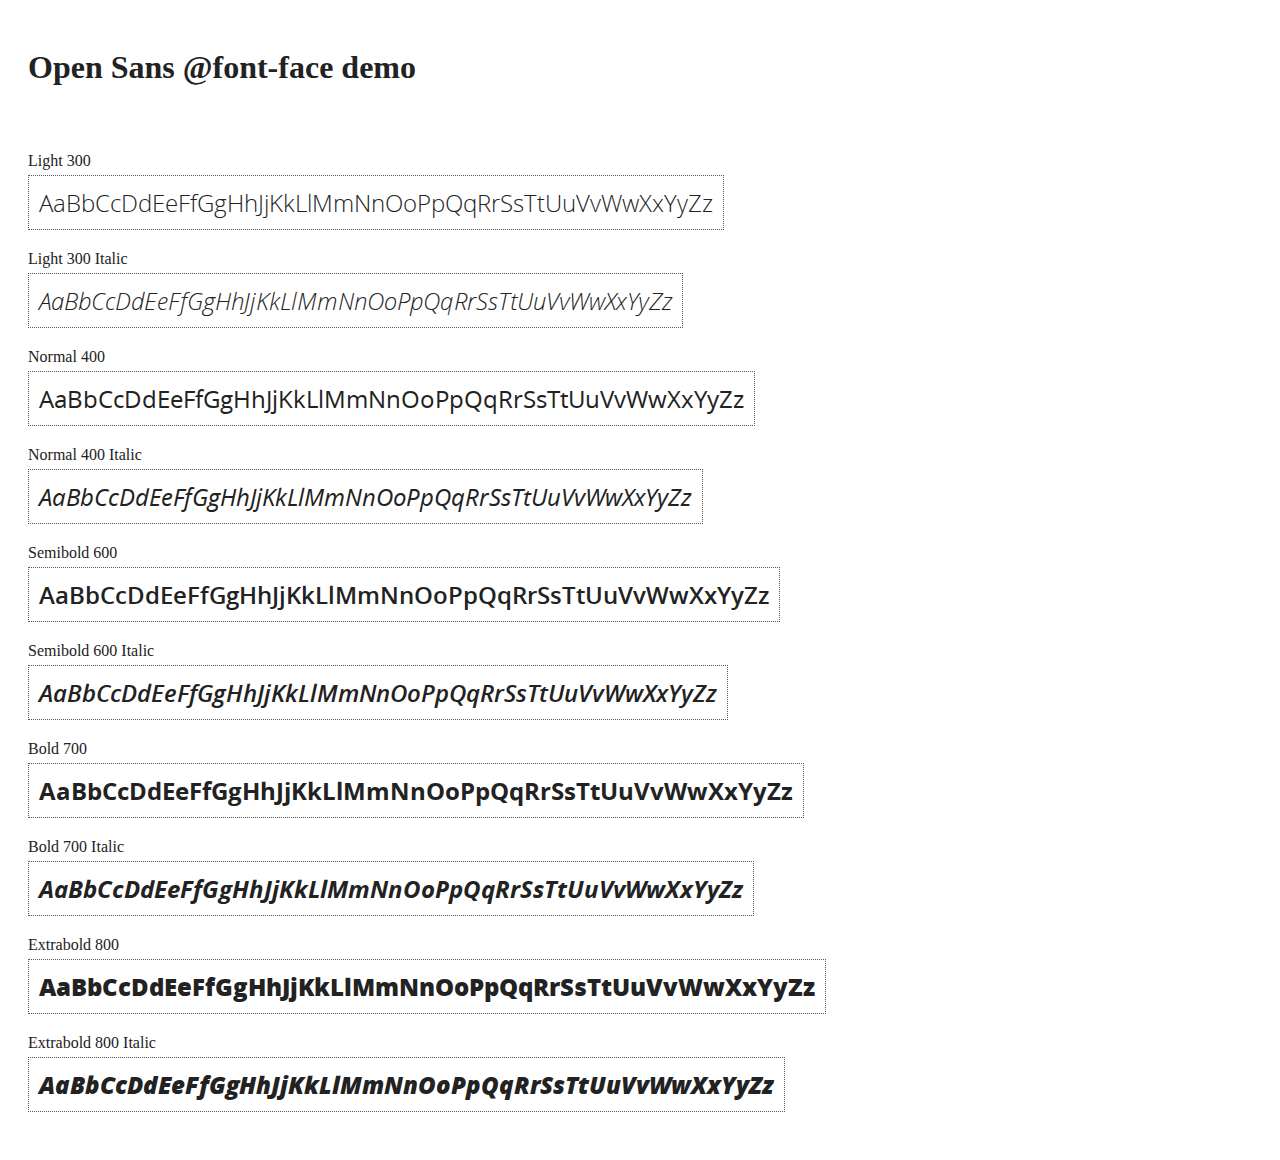
<file: public/scripts/docs/components/open-sans-fontface-1.0.4/index.html>
<!DOCTYPE html>
<html>
	<head>
		<title>Open Sans @font-face demo</title>
		<meta charset="UTF-8" />
		<link rel="stylesheet" href="open-sans.css" type="text/css" />
		<style>
		body {
			padding: 20px;
			color: #222;
			background: #fff;
		}

		span { display: block; }

		.font-demo {
			display: inline-block;
			margin: 5px 0 20px;
			padding: 10px;
			border: 1px dotted #555;
			font-family: 'Open Sans';
			font-size: 24px;
		}
		</style>
	</head>
	<body>
		<h1>Open Sans @font-face demo</h1>
		<div style="margin-bottom:20px">
			<iframe src="http://ghbtns.com/github-btn.html?user=FontFaceKit&amp;repo=open-sans&amp;type=watch&amp;count=true"
					style="width:110px;height:20px;border:0"></iframe>
			<iframe src="http://ghbtns.com/github-btn.html?user=FontFaceKit&amp;repo=open-sans&amp;type=fork&amp;count=true"
					style="width:95px;height:20px;border:0"></iframe>
		</div>

		<span>Light 300</span>
		<div class="font-demo" style="font-weight:300">
			AaBbCcDdEeFfGgHhJjKkLlMmNnOoPpQqRrSsTtUuVvWwXxYyZz
		</div>

		<span>Light 300 Italic</span>
		<div class="font-demo" style="font-weight:300;font-style:italic">
			AaBbCcDdEeFfGgHhJjKkLlMmNnOoPpQqRrSsTtUuVvWwXxYyZz
		</div>

		<span>Normal 400</span>
		<div class="font-demo">
			AaBbCcDdEeFfGgHhJjKkLlMmNnOoPpQqRrSsTtUuVvWwXxYyZz
		</div>

		<span>Normal 400 Italic</span>
		<div class="font-demo" style="font-style:italic">
			AaBbCcDdEeFfGgHhJjKkLlMmNnOoPpQqRrSsTtUuVvWwXxYyZz
		</div>

		<span>Semibold 600</span>
		<div class="font-demo" style="font-weight:600">
			AaBbCcDdEeFfGgHhJjKkLlMmNnOoPpQqRrSsTtUuVvWwXxYyZz
		</div>

		<span>Semibold 600 Italic</span>
		<div class="font-demo" style="font-weight:600;font-style:italic">
			AaBbCcDdEeFfGgHhJjKkLlMmNnOoPpQqRrSsTtUuVvWwXxYyZz
		</div>

		<span>Bold 700</span>
		<div class="font-demo" style="font-weight:700">
			AaBbCcDdEeFfGgHhJjKkLlMmNnOoPpQqRrSsTtUuVvWwXxYyZz
		</div>

		<span>Bold 700 Italic</span>
		<div class="font-demo" style="font-weight:700;font-style:italic">
			AaBbCcDdEeFfGgHhJjKkLlMmNnOoPpQqRrSsTtUuVvWwXxYyZz
		</div>

		<span>Extrabold 800</span>
		<div class="font-demo" style="font-weight:800">
			AaBbCcDdEeFfGgHhJjKkLlMmNnOoPpQqRrSsTtUuVvWwXxYyZz
		</div>

		<span>Extrabold 800 Italic</span>
		<div class="font-demo" style="font-weight:800;font-style:italic">
			AaBbCcDdEeFfGgHhJjKkLlMmNnOoPpQqRrSsTtUuVvWwXxYyZz
		</div>
	</body>
</html>
</file>
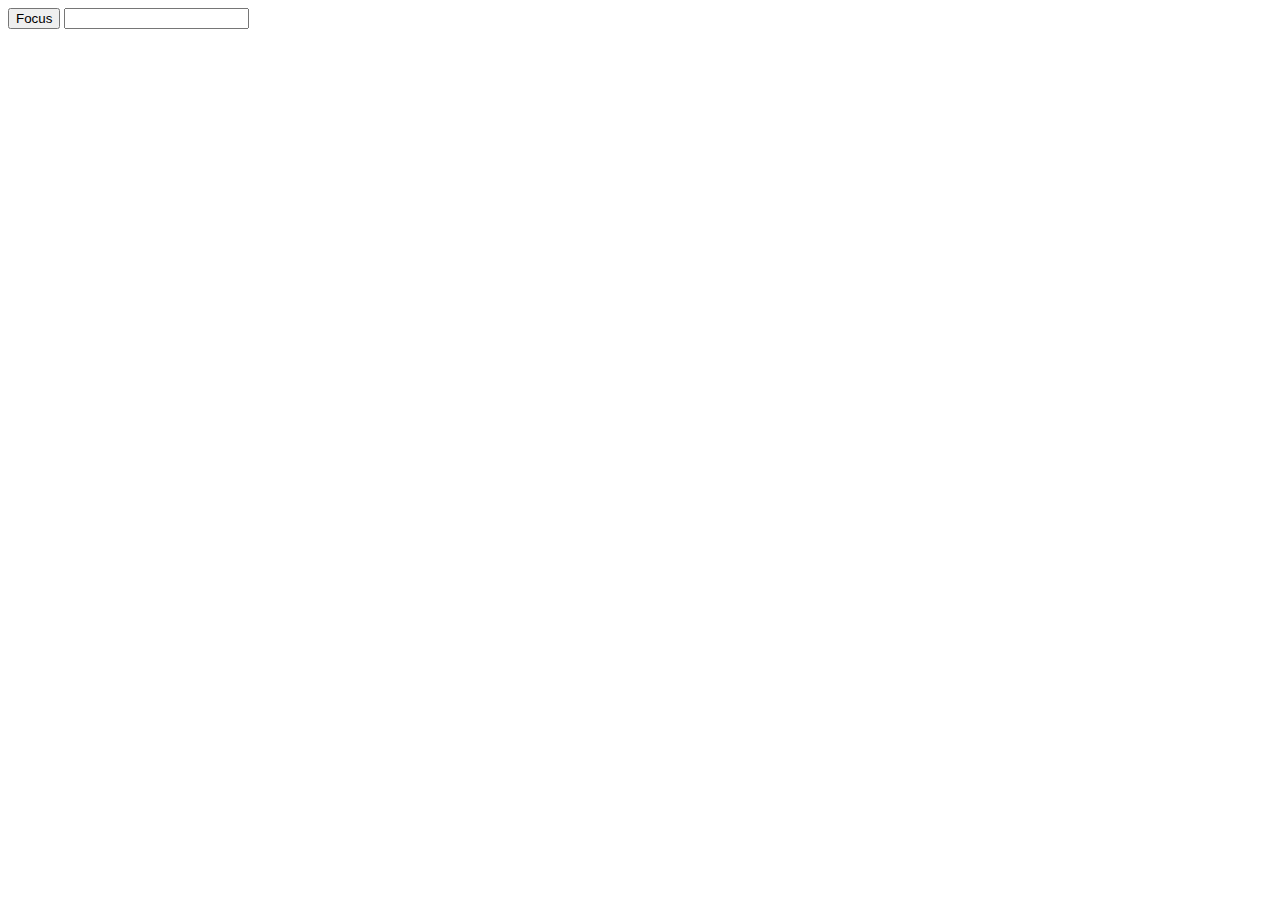
<file: public/scripts/docs/examples/example-error-$rootScope-inprog/index.html>
<!doctype html>
<html lang="en">
<head>
  <meta charset="UTF-8">
  <title>Example - example-error-$rootScope-inprog</title>
  

  <script src="../../../angular.min.js"></script>
  <script src="app.js"></script>
  

  
</head>
<body ng-app="app">
    <button ng-click="focusInput = true">Focus</button>
  <input ng-focus="count = count + 1" set-focus-if="focusInput" />
</body>
</html>
</file>
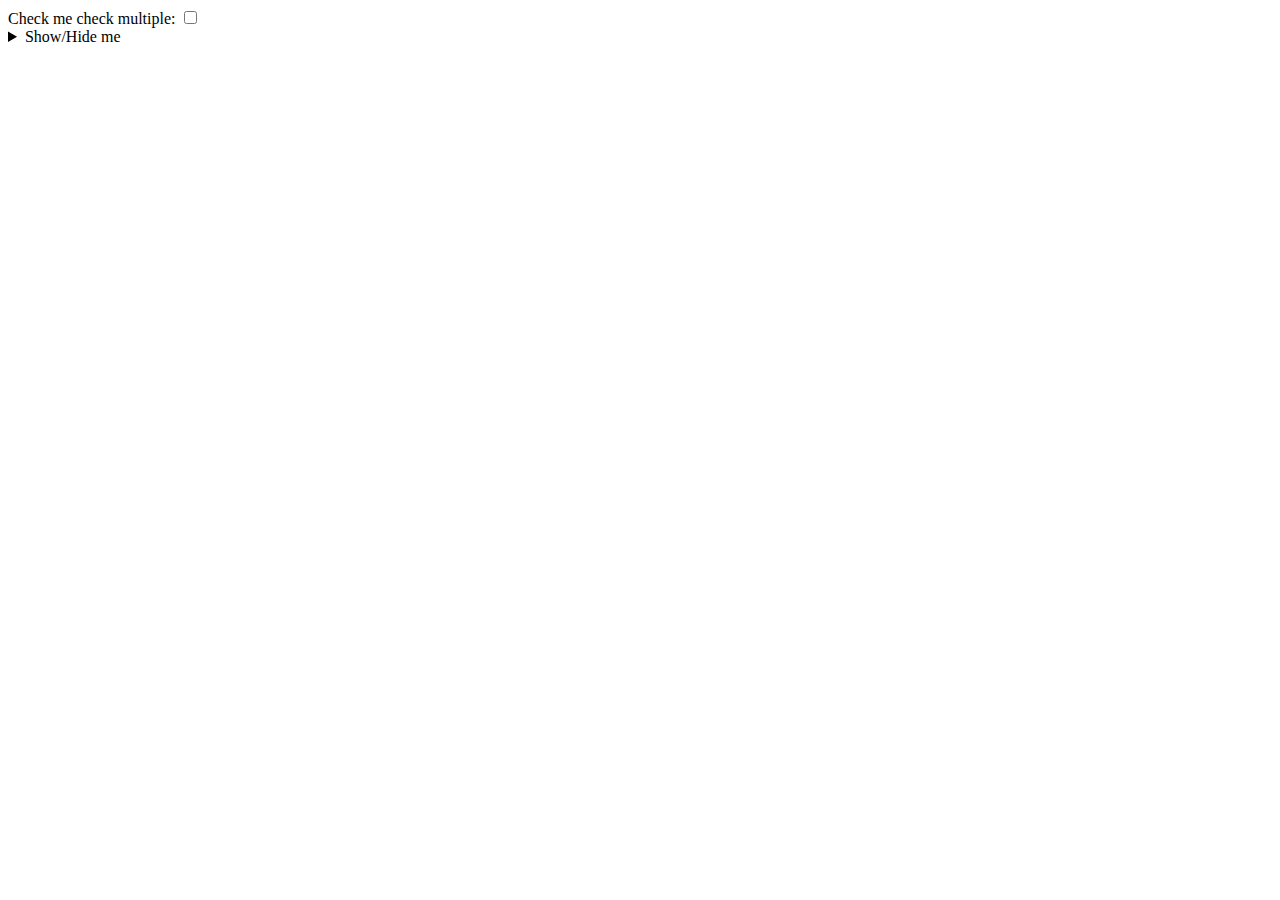
<file: public/scripts/docs/examples/example-example10/index.html>
<!doctype html>
<html lang="en">
<head>
  <meta charset="UTF-8">
  <title>Example - example-example10</title>
  

  <script src="../../../angular.min.js"></script>
  

  
</head>
<body ng-app="">
    Check me check multiple: <input type="checkbox" ng-model="open"><br/>
  <details id="details" ng-open="open">
     <summary>Show/Hide me</summary>
  </details>
</body>
</html>
</file>
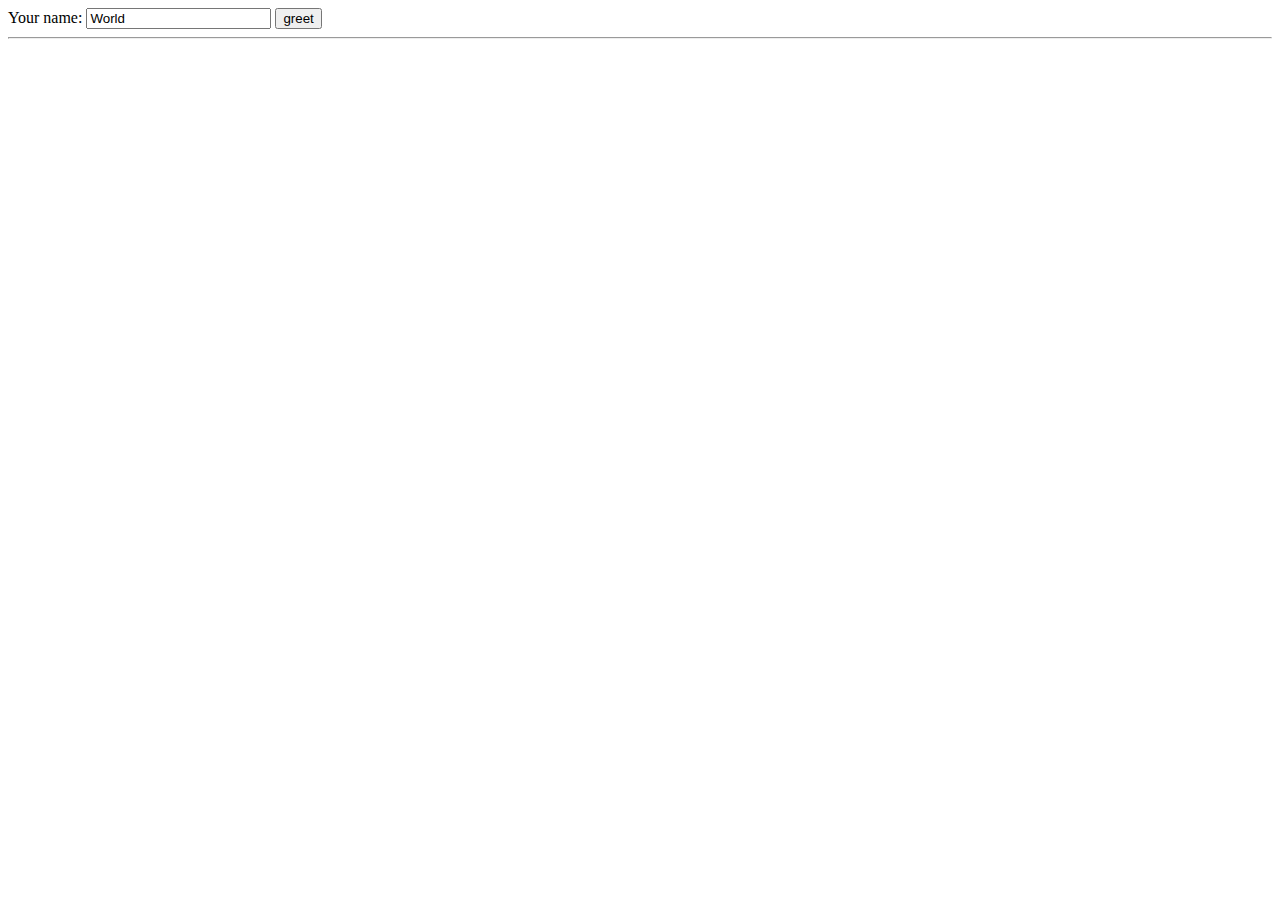
<file: public/scripts/docs/examples/example-example102/index.html>
<!doctype html>
<html lang="en">
<head>
  <meta charset="UTF-8">
  <title>Example - example-example102</title>
  

  <script src="../../../angular.min.js"></script>
  <script src="script.js"></script>
  

  
</head>
<body ng-app="scopeExample">
    <div ng-controller="MyController">
    Your name:
      <input type="text" ng-model="username">
      <button ng-click='sayHello()'>greet</button>
    <hr>
    {{greeting}}
  </div>
</body>
</html>
</file>
<file: public/scripts/docs/components/open-sans-fontface-1.0.4/open-sans.css>
/* Open Sans @font-face kit */

/* BEGIN Light */
@font-face {
  font-family: 'Open Sans';
  src: url('fonts/Light/OpenSans-Light.eot');
  src: url('fonts/Light/OpenSans-Light.eot?#iefix') format('embedded-opentype'),
       url('fonts/Light/OpenSans-Light.woff') format('woff'),
       url('fonts/Light/OpenSans-Light.ttf') format('truetype'),
       url('fonts/Light/OpenSans-Light.svg#OpenSansLight') format('svg');
  font-weight: 300;
  font-style: normal;
}
/* END Light */

/* BEGIN Light Italic */
@font-face {
  font-family: 'Open Sans';
  src: url('fonts/LightItalic/OpenSans-LightItalic.eot');
  src: url('fonts/LightItalic/OpenSans-LightItalic.eot?#iefix') format('embedded-opentype'),
       url('fonts/LightItalic/OpenSans-LightItalic.woff') format('woff'),
       url('fonts/LightItalic/OpenSans-LightItalic.ttf') format('truetype'),
       url('fonts/LightItalic/OpenSans-LightItalic.svg#OpenSansLightItalic') format('svg');
  font-weight: 300;
  font-style: italic;
}
/* END Light Italic */

/* BEGIN Regular */
@font-face {
  font-family: 'Open Sans';
  src: url('fonts/Regular/OpenSans-Regular.eot');
  src: url('fonts/Regular/OpenSans-Regular.eot?#iefix') format('embedded-opentype'),
       url('fonts/Regular/OpenSans-Regular.woff') format('woff'),
       url('fonts/Regular/OpenSans-Regular.ttf') format('truetype'),
       url('fonts/Regular/OpenSans-Regular.svg#OpenSansRegular') format('svg');
  font-weight: normal;
  font-style: normal;
}
/* END Regular */

/* BEGIN Italic */
@font-face {
  font-family: 'Open Sans';
  src: url('fonts/Italic/OpenSans-Italic.eot');
  src: url('fonts/Italic/OpenSans-Italic.eot?#iefix') format('embedded-opentype'),
       url('fonts/Italic/OpenSans-Italic.woff') format('woff'),
       url('fonts/Italic/OpenSans-Italic.ttf') format('truetype'),
       url('fonts/Italic/OpenSans-Italic.svg#OpenSansItalic') format('svg');
  font-weight: normal;
  font-style: italic;
}
/* END Italic */

/* BEGIN Semibold */
@font-face {
  font-family: 'Open Sans';
  src: url('fonts/Semibold/OpenSans-Semibold.eot');
  src: url('fonts/Semibold/OpenSans-Semibold.eot?#iefix') format('embedded-opentype'),
       url('fonts/Semibold/OpenSans-Semibold.woff') format('woff'),
       url('fonts/Semibold/OpenSans-Semibold.ttf') format('truetype'),
       url('fonts/Semibold/OpenSans-Semibold.svg#OpenSansSemibold') format('svg');
  font-weight: 600;
  font-style: normal;
}
/* END Semibold */

/* BEGIN Semibold Italic */
@font-face {
  font-family: 'Open Sans';
  src: url('fonts/SemiboldItalic/OpenSans-SemiboldItalic.eot');
  src: url('fonts/SemiboldItalic/OpenSans-SemiboldItalic.eot?#iefix') format('embedded-opentype'),
       url('fonts/SemiboldItalic/OpenSans-SemiboldItalic.woff') format('woff'),
       url('fonts/SemiboldItalic/OpenSans-SemiboldItalic.ttf') format('truetype'),
       url('fonts/SemiboldItalic/OpenSans-SemiboldItalic.svg#OpenSansSemiboldItalic') format('svg');
  font-weight: 600;
  font-style: italic;
}
/* END Semibold Italic */

/* BEGIN Bold */
@font-face {
  font-family: 'Open Sans';
  src: url('fonts/Bold/OpenSans-Bold.eot');
  src: url('fonts/Bold/OpenSans-Bold.eot?#iefix') format('embedded-opentype'),
       url('fonts/Bold/OpenSans-Bold.woff') format('woff'),
       url('fonts/Bold/OpenSans-Bold.ttf') format('truetype'),
       url('fonts/Bold/OpenSans-Bold.svg#OpenSansBold') format('svg');
  font-weight: bold;
  font-style: normal;
}
/* END Bold */

/* BEGIN Bold Italic */
@font-face {
  font-family: 'Open Sans';
  src: url('fonts/BoldItalic/OpenSans-BoldItalic.eot');
  src: url('fonts/BoldItalic/OpenSans-BoldItalic.eot?#iefix') format('embedded-opentype'),
       url('fonts/BoldItalic/OpenSans-BoldItalic.woff') format('woff'),
       url('fonts/BoldItalic/OpenSans-BoldItalic.ttf') format('truetype'),
       url('fonts/BoldItalic/OpenSans-BoldItalic.svg#OpenSansBoldItalic') format('svg');
  font-weight: bold;
  font-style: italic;
}
/* END Bold Italic */

/* BEGIN Extrabold */
@font-face {
  font-family: 'Open Sans';
  src: url('fonts/ExtraBold/OpenSans-ExtraBold.eot');
  src: url('fonts/ExtraBold/OpenSans-ExtraBold.eot?#iefix') format('embedded-opentype'),
       url('fonts/ExtraBold/OpenSans-ExtraBold.woff') format('woff'),
       url('fonts/ExtraBold/OpenSans-ExtraBold.ttf') format('truetype'),
       url('fonts/ExtraBold/OpenSans-ExtraBold.svg#OpenSansExtrabold') format('svg');
  font-weight: 800;
  font-style: normal;
}
/* END Extrabold */

/* BEGIN Extrabold Italic */
@font-face {
  font-family: 'Open Sans';
  src: url('fonts/ExtraBoldItalic/OpenSans-ExtraBoldItalic.eot');
  src: url('fonts/ExtraBoldItalic/OpenSans-ExtraBoldItalic.eot?#iefix') format('embedded-opentype'),
       url('fonts/ExtraBoldItalic/OpenSans-ExtraBoldItalic.woff') format('woff'),
       url('fonts/ExtraBoldItalic/OpenSans-ExtraBoldItalic.ttf') format('truetype'),
       url('fonts/ExtraBoldItalic/OpenSans-ExtraBoldItalic.svg#OpenSansExtraboldItalic') format('svg');
  font-weight: 800;
  font-style: italic;
}
/* END Extrabold Italic */
</file>
